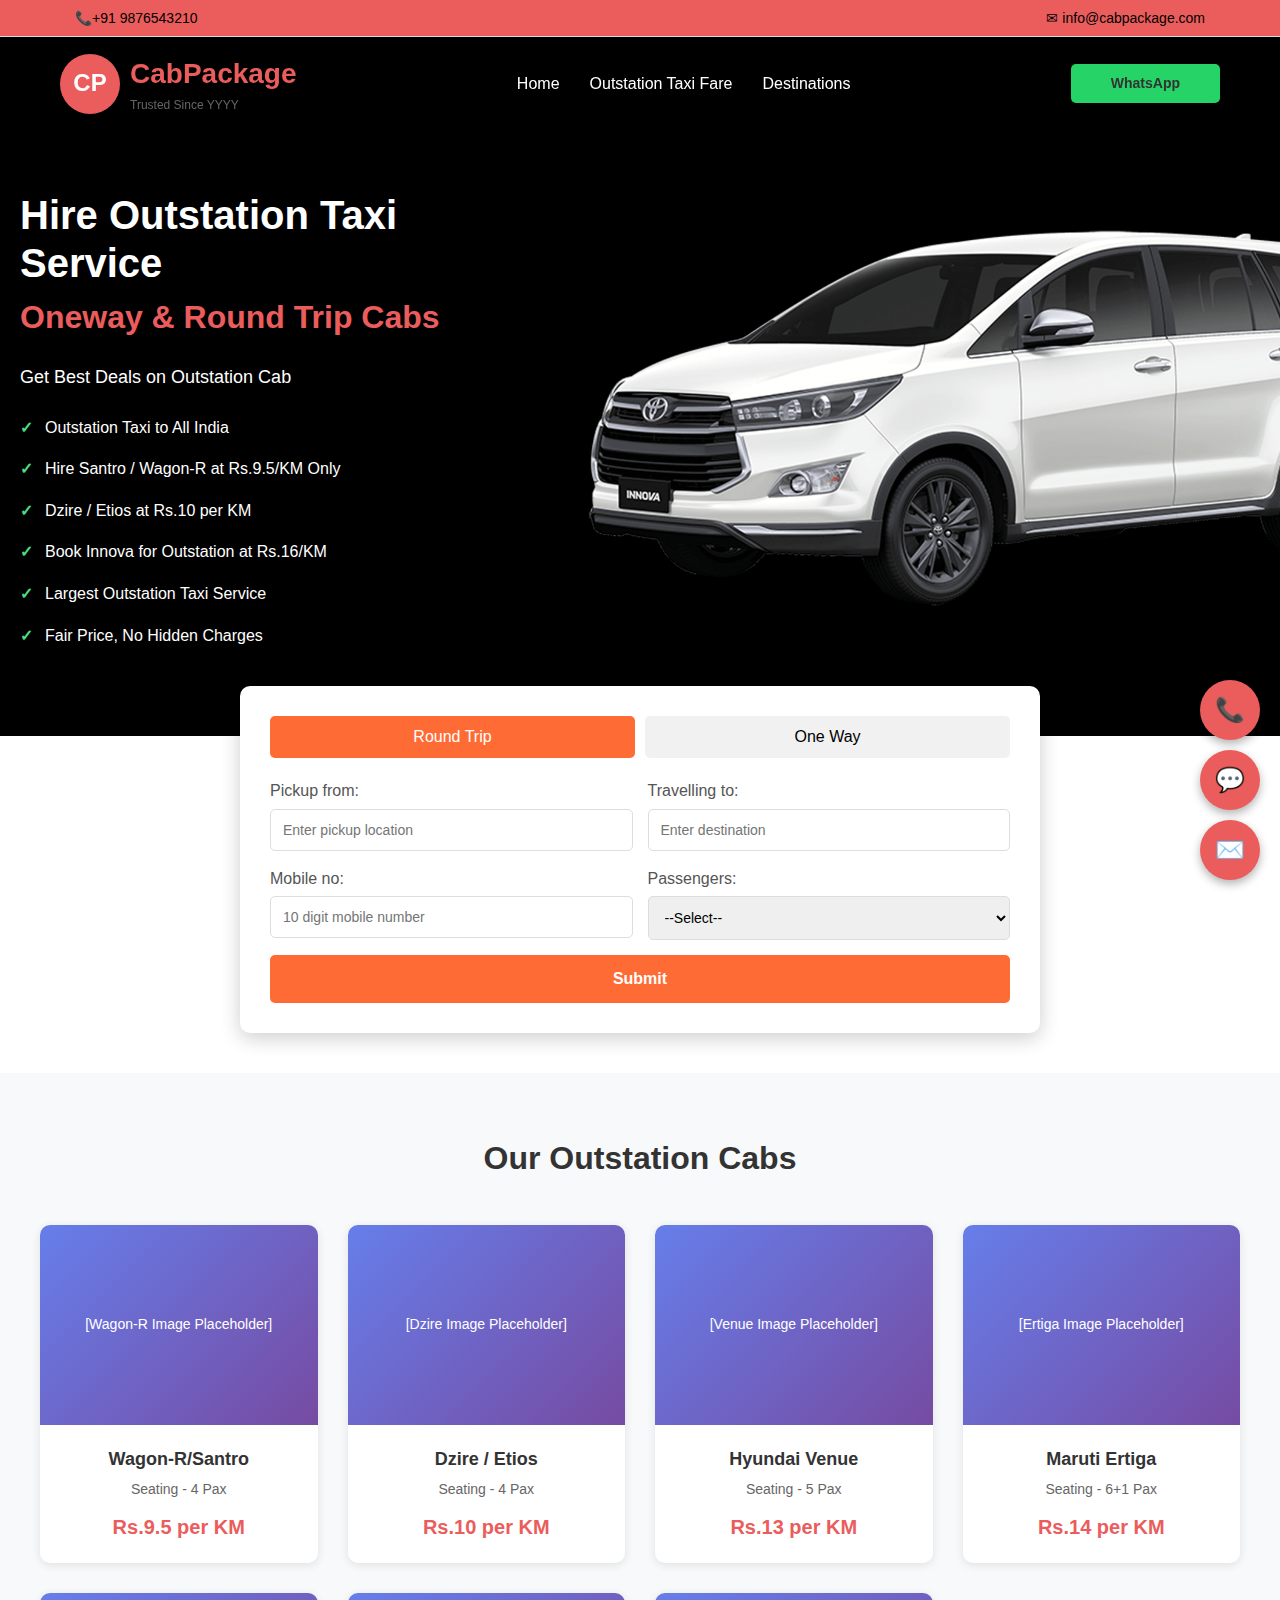
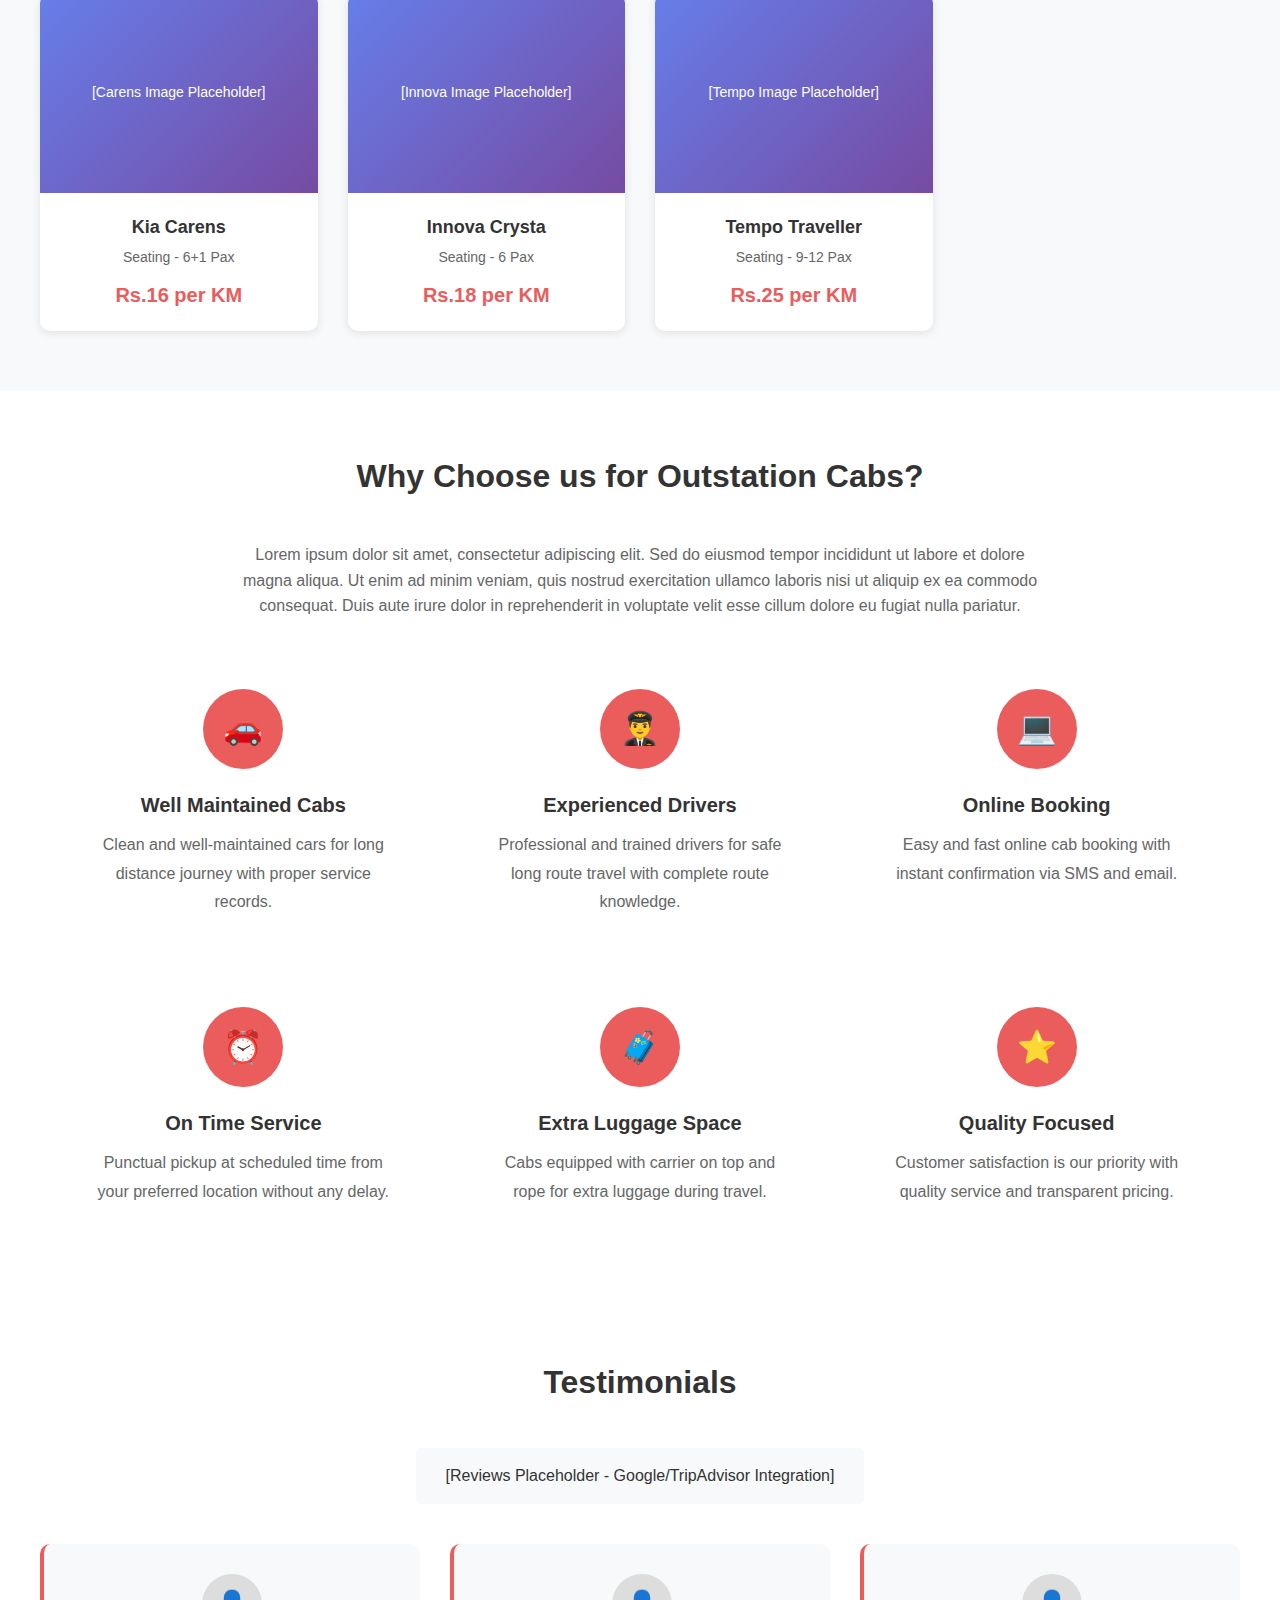
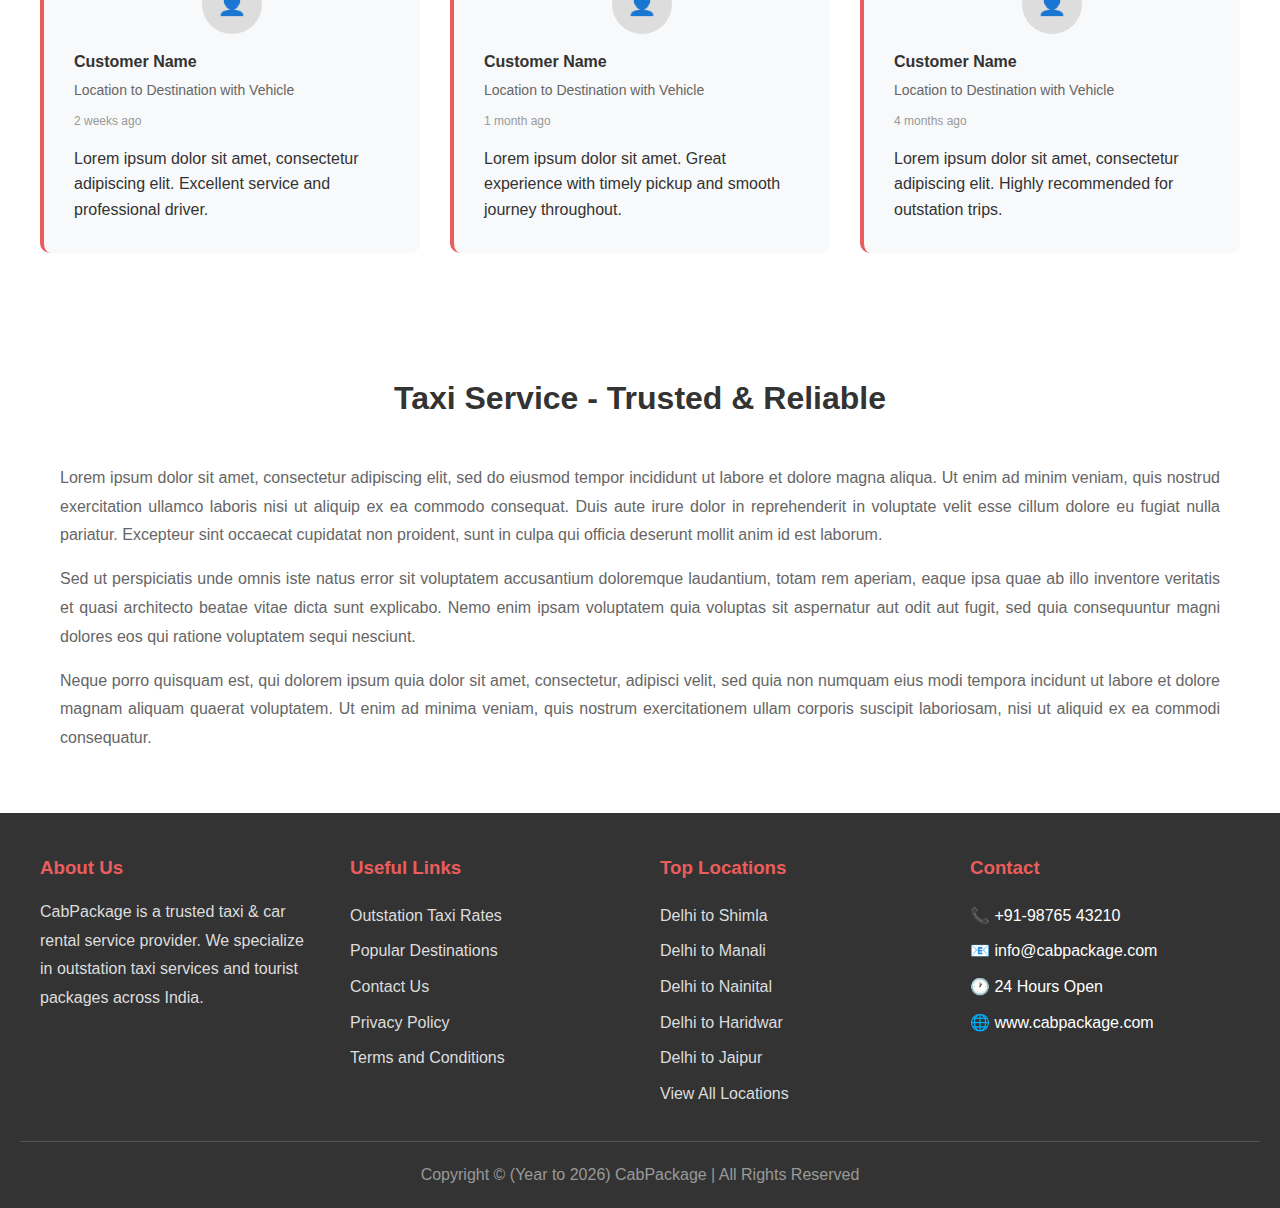
<file: index.html>
<!DOCTYPE html>
<html lang="en">
<head>
    <meta charset="UTF-8">
    <meta name="viewport" content="width=device-width, initial-scale=1.0">
    <link rel="stylesheet" href="styles.css">
    <link rel="stylesheet" href="https://cdnjs.cloudflare.com/ajax/libs/animate.css/4.1.1/animate.min.css">
    <script src="scripts.js"></script>
    <title>CabPackage - Taxi Service</title>
</head>
<body>
    <!-- Top Contact Bar -->
    <div class="top-bar">
        <div class="container">
            <div>
                <a href="tel:+919876543210">📞+91 9876543210</a>
            </div>
            <div>
                <a href="mailto:info@cabpackage.com">✉ info@cabpackage.com</a>
            </div>
        </div>
    </div>

    <!-- Header -->
    <header>
        <div class="header-content">
            <div class="logo">
                <div class="logo-placeholder">CP</div>
                <div>
                    <div class="brand-name">CabPackage</div>
                    <div class="tagline">Trusted Since YYYY</div>
                </div>
            </div>
            <nav>
                <ul>
                    <li><a href="index.html">Home</a></li>
                    <li><a href="taxi_fare.html">Outstation Taxi Fare</a></li>
                    <li><a href="#destinations">Destinations</a></li>
                </ul>
            </nav>
            <div class="phone-placeholder">WhatsApp</div>
        </div>
    </header>

    <!-- Hero Section -->
    <section class="hero" id="home">
        <div class="hero-content">
            <div class="hero-text">
                <h1 class="hero_text_heading">Hire Outstation Taxi Service</h1>
                <h2 class="hero_text_subheading">Oneway & Round Trip Cabs</h2>
                <p style="font-size: 18px; margin-top: 20px; margin-bottom: -5px;">Get Best Deals on Outstation Cab</p>
                <ul>
                    <li>Outstation Taxi to All India</li>
                    <li>Hire Santro / Wagon-R at Rs.9.5/KM Only</li>
                    <li>Dzire / Etios at Rs.10 per KM</li>
                    <li>Book Innova for Outstation at Rs.16/KM</li>
                    <li>Largest Outstation Taxi Service</li>
                    <li>Fair Price, No Hidden Charges</li>
                </ul>
            </div>
            <div class="hero-image">
                <div class="car-placeholder">
                    <img src="Img/Hero_Image.png" alt="" class="hero_image">
                </div>
            </div>
        </div>
    </section>

    <!-- Booking Form -->
    <div class="booking-form">
        <div class="tab-buttons">
            <button class="tab-btn active" onclick="switchTab('round')">Round Trip</button>
            <button class="tab-btn" onclick="switchTab('oneway')">One Way</button>
        </div>

        <div id="round-trip" class="tab-content active">
            <form>
                <div class="form-row">
                    <div class="form-group">
                        <label>Pickup from:</label>
                        <input type="text" placeholder="Enter pickup location" required>
                    </div>
                    <div class="form-group">
                        <label>Travelling to:</label>
                        <input type="text" placeholder="Enter destination" required>
                    </div>
                </div>
                <div class="form-row">
                    <div class="form-group">
                        <label>Mobile no:</label>
                        <input type="tel" placeholder="10 digit mobile number" required>
                    </div>
                    <div class="form-group">
                        <label>Passengers:</label>
                        <select required>
                            <option>--Select--</option>
                            <option>1 Passenger</option>
                            <option>2 Passengers</option>
                            <option>3 Passengers</option>
                            <option>4 Passengers</option>
                            <option>5 Passengers</option>
                            <option>6 Passengers</option>
                            <option>7 Passengers</option>
                            <option>More than 7</option>
                        </select>
                    </div>
                </div>
                <button type="submit" class="submit-btn">Submit</button>
            </form>
        </div>

        <div id="one-way" class="tab-content">
            <form>
                <div class="form-row">
                    <div class="form-group">
                        <label>Pickup from:</label>
                        <input type="text" placeholder="Enter pickup location" required>
                    </div>
                    <div class="form-group">
                        <label>Drop Location:</label>
                        <input type="text" placeholder="Enter drop location" required>
                    </div>
                </div>
                <div class="form-row">
                    <div class="form-group">
                        <label>Travel Date:</label>
                        <input type="date" required>
                    </div>
                    <div class="form-group">
                        <label>Mobile no:</label>
                        <input type="tel" placeholder="10 digit mobile number" required>
                    </div>
                </div>
                <div class="form-row">
                    <div class="form-group">
                        <label>Passengers:</label>
                        <select required>
                            <option>--Select--</option>
                            <option>1 Passenger</option>
                            <option>2 Passengers</option>
                            <option>3 Passengers</option>
                            <option>4 Passengers</option>
                            <option>5 Passengers</option>
                            <option>6 Passengers</option>
                            <option>7 Passengers</option>
                            <option>More than 7</option>
                        </select>
                    </div>
                </div>
                <button type="submit" class="submit-btn">Submit</button>
            </form>
        </div>
    </div>

    <!-- Vehicles Section -->
    <section class="vehicles">
        <h2 class="section-title">Our Outstation Cabs</h2>
        <div class="vehicle-grid">
            <div class="vehicle-card">
                <div class="vehicle-image">[Wagon-R Image Placeholder]</div>
                <div class="vehicle-info">
                    <div class="vehicle-name">Wagon-R/Santro</div>
                    <div class="vehicle-capacity">Seating - 4 Pax</div>
                    <div class="vehicle-price">Rs.9.5 per KM</div>
                </div>
            </div>
            <div class="vehicle-card">
                <div class="vehicle-image">[Dzire Image Placeholder]</div>
                <div class="vehicle-info">
                    <div class="vehicle-name">Dzire / Etios</div>
                    <div class="vehicle-capacity">Seating - 4 Pax</div>
                    <div class="vehicle-price">Rs.10 per KM</div>
                </div>
            </div>
            <div class="vehicle-card">
                <div class="vehicle-image">[Venue Image Placeholder]</div>
                <div class="vehicle-info">
                    <div class="vehicle-name">Hyundai Venue</div>
                    <div class="vehicle-capacity">Seating - 5 Pax</div>
                    <div class="vehicle-price">Rs.13 per KM</div>
                </div>
            </div>
            <div class="vehicle-card">
                <div class="vehicle-image">[Ertiga Image Placeholder]</div>
                <div class="vehicle-info">
                    <div class="vehicle-name">Maruti Ertiga</div>
                    <div class="vehicle-capacity">Seating - 6+1 Pax</div>
                    <div class="vehicle-price">Rs.14 per KM</div>
                </div>
            </div>
            <div class="vehicle-card">
                <div class="vehicle-image">[Carens Image Placeholder]</div>
                <div class="vehicle-info">
                    <div class="vehicle-name">Kia Carens</div>
                    <div class="vehicle-capacity">Seating - 6+1 Pax</div>
                    <div class="vehicle-price">Rs.16 per KM</div>
                </div>
            </div>
            <div class="vehicle-card">
                <div class="vehicle-image">[Innova Image Placeholder]</div>
                <div class="vehicle-info">
                    <div class="vehicle-name">Innova Crysta</div>
                    <div class="vehicle-capacity">Seating - 6 Pax</div>
                    <div class="vehicle-price">Rs.18 per KM</div>
                </div>
            </div>
            <div class="vehicle-card">
                <div class="vehicle-image">[Tempo Image Placeholder]</div>
                <div class="vehicle-info">
                    <div class="vehicle-name">Tempo Traveller</div>
                    <div class="vehicle-capacity">Seating - 9-12 Pax</div>
                    <div class="vehicle-price">Rs.25 per KM</div>
                </div>
            </div>
        </div>
    </section>

    <!-- Why Choose Us -->
    <section class="why-choose">
        <h2 class="section-title">Why Choose us for Outstation Cabs?</h2>
        <div style="max-width: 800px; margin: 20px auto; text-align: center; color: #666;">
            <p>Lorem ipsum dolor sit amet, consectetur adipiscing elit. Sed do eiusmod tempor incididunt ut labore et dolore magna aliqua. Ut enim ad minim veniam, quis nostrud exercitation ullamco laboris nisi ut aliquip ex ea commodo consequat. Duis aute irure dolor in reprehenderit in voluptate velit esse cillum dolore eu fugiat nulla pariatur.</p>
        </div>
        <div class="features-grid">
            <div class="feature-card">
                <div class="feature-icon">🚗</div>
                <div class="feature-title">Well Maintained Cabs</div>
                <div class="feature-desc">Clean and well-maintained cars for long distance journey with proper service records.</div>
            </div>
            <div class="feature-card">
                <div class="feature-icon">👨‍✈️</div>
                <div class="feature-title">Experienced Drivers</div>
                <div class="feature-desc">Professional and trained drivers for safe long route travel with complete route knowledge.</div>
            </div>
            <div class="feature-card">
                <div class="feature-icon">💻</div>
                <div class="feature-title">Online Booking</div>
                <div class="feature-desc">Easy and fast online cab booking with instant confirmation via SMS and email.</div>
            </div>
            <div class="feature-card">
                <div class="feature-icon">⏰</div>
                <div class="feature-title">On Time Service</div>
                <div class="feature-desc">Punctual pickup at scheduled time from your preferred location without any delay.</div>
            </div>
            <div class="feature-card">
                <div class="feature-icon">🧳</div>
                <div class="feature-title">Extra Luggage Space</div>
                <div class="feature-desc">Cabs equipped with carrier on top and rope for extra luggage during travel.</div>
            </div>
            <div class="feature-card">
                <div class="feature-icon">⭐</div>
                <div class="feature-title">Quality Focused</div>
                <div class="feature-desc">Customer satisfaction is our priority with quality service and transparent pricing.</div>
            </div>
        </div>
    </section>

    <!-- Testimonials -->
    <section class="testimonials">
        <h2 class="section-title">Testimonials</h2>
        <div style="text-align: center; margin-bottom: 30px;">
            <div style="display: inline-block; background: #f8f9fa; padding: 15px 30px; border-radius: 5px;">
                [Reviews Placeholder - Google/TripAdvisor Integration]
            </div>
        </div>
        <div class="testimonial-grid">
            <div class="testimonial-card">
                <div class="review-placeholder">👤</div>
                <div class="reviewer-name">Customer Name</div>
                <div class="review-route">Location to Destination with Vehicle</div>
                <div class="review-time">2 weeks ago</div>
                <p>Lorem ipsum dolor sit amet, consectetur adipiscing elit. Excellent service and professional driver.</p>
            </div>
            <div class="testimonial-card">
                <div class="review-placeholder">👤</div>
                <div class="reviewer-name">Customer Name</div>
                <div class="review-route">Location to Destination with Vehicle</div>
                <div class="review-time">1 month ago</div>
                <p>Lorem ipsum dolor sit amet. Great experience with timely pickup and smooth journey throughout.</p>
            </div>
            <div class="testimonial-card">
                <div class="review-placeholder">👤</div>
                <div class="reviewer-name">Customer Name</div>
                <div class="review-route">Location to Destination with Vehicle</div>
                <div class="review-time">4 months ago</div>
                <p>Lorem ipsum dolor sit amet, consectetur adipiscing elit. Highly recommended for outstation trips.</p>
            </div>
        </div>
    </section>

    <!-- About/Description -->
    <section style="padding: 60px 20px; max-width: 1200px; margin: 0 auto;">
        <h2 class="section-title">Taxi Service - Trusted & Reliable</h2>
        <div style="color: #666; line-height: 1.8; text-align: justify;">
            <p style="margin-bottom: 15px;">Lorem ipsum dolor sit amet, consectetur adipiscing elit, sed do eiusmod tempor incididunt ut labore et dolore magna aliqua. Ut enim ad minim veniam, quis nostrud exercitation ullamco laboris nisi ut aliquip ex ea commodo consequat. Duis aute irure dolor in reprehenderit in voluptate velit esse cillum dolore eu fugiat nulla pariatur. Excepteur sint occaecat cupidatat non proident, sunt in culpa qui officia deserunt mollit anim id est laborum.</p>
            
            <p style="margin-bottom: 15px;">Sed ut perspiciatis unde omnis iste natus error sit voluptatem accusantium doloremque laudantium, totam rem aperiam, eaque ipsa quae ab illo inventore veritatis et quasi architecto beatae vitae dicta sunt explicabo. Nemo enim ipsam voluptatem quia voluptas sit aspernatur aut odit aut fugit, sed quia consequuntur magni dolores eos qui ratione voluptatem sequi nesciunt.</p>
            
            <p>Neque porro quisquam est, qui dolorem ipsum quia dolor sit amet, consectetur, adipisci velit, sed quia non numquam eius modi tempora incidunt ut labore et dolore magnam aliquam quaerat voluptatem. Ut enim ad minima veniam, quis nostrum exercitationem ullam corporis suscipit laboriosam, nisi ut aliquid ex ea commodi consequatur.</p>
        </div>
    </section>

    <!-- Footer -->
    <footer>
        <div class="footer-content">
            <div class="footer-section">
                <h3>About Us</h3>
                <p style="color: #ddd; line-height: 1.8;">
                    CabPackage is a trusted taxi & car rental service provider. We specialize in outstation taxi services and tourist packages across India.
                </p>
            </div>
            <div class="footer-section">
                <h3>Useful Links</h3>
                <ul>
                    <li><a href="#fare">Outstation Taxi Rates</a></li>
                    <li><a href="#destinations">Popular Destinations</a></li>
                    <li><a href="#contact">Contact Us</a></li>
                    <li><a href="#">Privacy Policy</a></li>
                    <li><a href="#">Terms and Conditions</a></li>
                </ul>
            </div>
            <div class="footer-section">
                <h3>Top Locations</h3>
                <ul>
                    <li><a href="#">Delhi to Shimla</a></li>
                    <li><a href="#">Delhi to Manali</a></li>
                    <li><a href="#">Delhi to Nainital</a></li>
                    <li><a href="#">Delhi to Haridwar</a></li>
                    <li><a href="#">Delhi to Jaipur</a></li>
                    <li><a href="#">View All Locations</a></li>
                </ul>
            </div>
            <div class="footer-section">
                <h3>Contact</h3>
                <ul>
                    <li>📞 +91-98765 43210</li>
                    <li>📧 info@cabpackage.com</li>
                    <li>🕐 24 Hours Open</li>
                    <li>🌐 www.cabpackage.com</li>
                </ul>
            </div>
        </div>
        <div class="footer-bottom">
            <p>Copyright © (Year to 2026) CabPackage | All Rights Reserved</p>
        </div>
    </footer>

    <!-- Floating Action Buttons -->
    <div class="floating-buttons">
        <a href="tel:+919876543210" class="float-btn" title="Call Now">📞</a>
        <a href="https://wa.me/919876543210" class="float-btn" title="WhatsApp" target="_blank">💬</a>
        <a href="#" class="float-btn" title="Enquiry" onclick="alert('Enquiry form would open here')">✉️</a>
    </div>
</body>
</html>
</file>
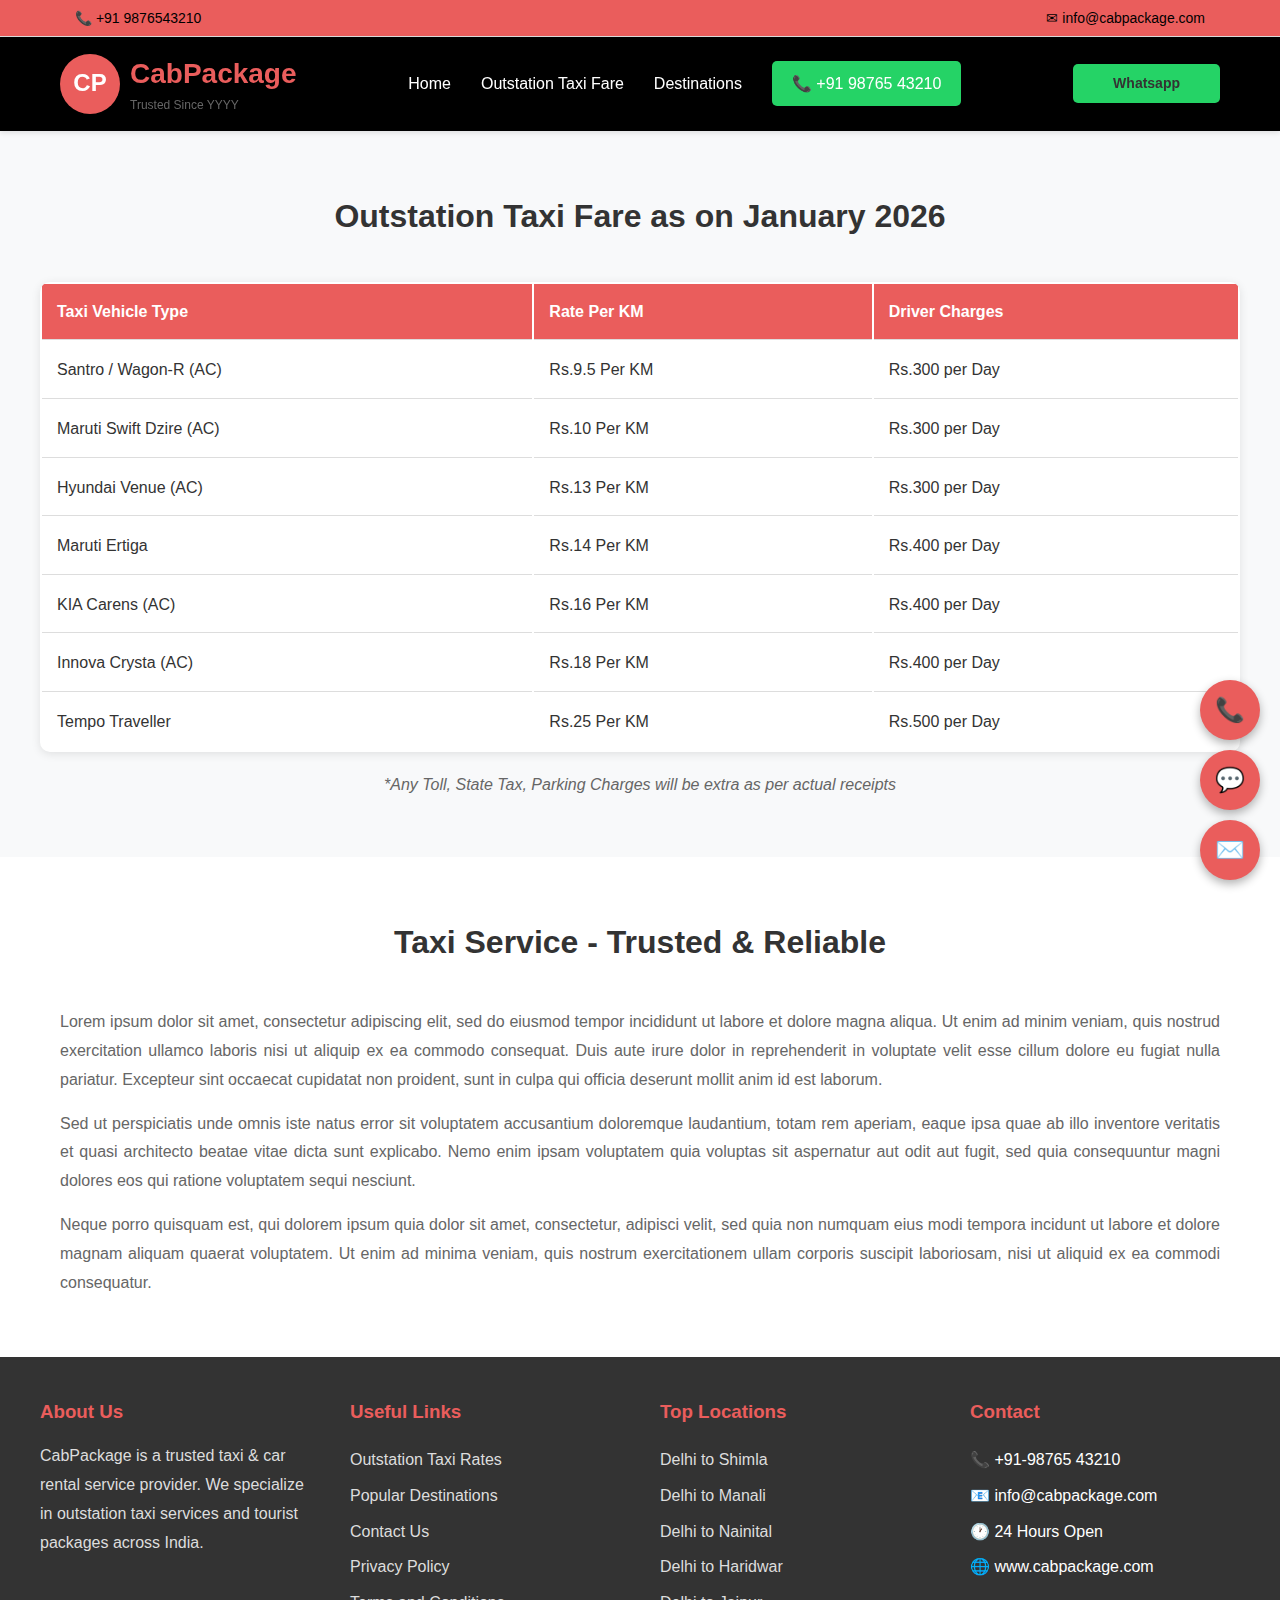
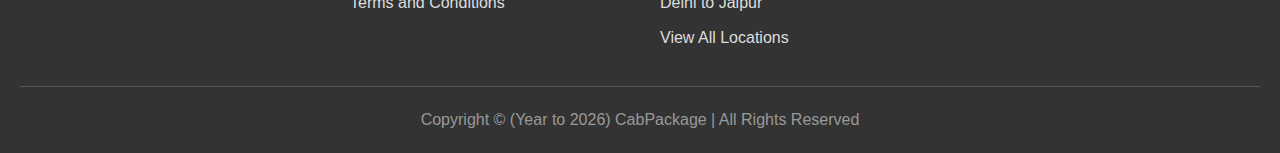
<file: taxi_fare.html>
<!DOCTYPE html>
<html lang="en">
<head>
    <meta charset="UTF-8">
    <meta name="viewport" content="width=device-width, initial-scale=1.0">
    <link rel="stylesheet" href="styles.css">
    <link rel="stylesheet" href="https://cdnjs.cloudflare.com/ajax/libs/animate.css/4.1.1/animate.min.css">
    <script src="scripts.js"></script>
    <title>CabPackage - Taxi Service</title>
</head>
<body>
    <!-- Top Contact Bar -->
    <div class="top-bar">
        <div class="container">
            <div>
                <a href="tel:+919876543210">📞 +91 9876543210</a>
            </div>
            <div>
                <a href="mailto:info@cabpackage.com">✉ info@cabpackage.com</a>
            </div>
        </div>
    </div>

    <!-- Header -->
    <header>
        <div class="header-content">
            <div class="logo">
                <div class="logo-placeholder">CP</div>
                <div>
                    <div class="brand-name">CabPackage</div>
                    <div class="tagline">Trusted Since YYYY</div>
                </div>
            </div>
            <nav>
                <ul>
                    <li><a href="index.html">Home</a></li>
                    <li><a href="taxi_fare.html">Outstation Taxi Fare</a></li>
                    <li><a href="#destinations">Destinations</a></li>
                    <li><a href="tel:+919876543210" class="phone-btn">📞 +91 98765 43210</a></li>
                </ul>
            </nav>
            <div class="phone-placeholder">Whatsapp</div>
        </div>
    </header>


    <!-- Fare Table -->
    <section class="fare-table-section" id="fare">
        <div class="container">
            <h2 class="section-title">Outstation Taxi Fare as on January 2026</h2>
            <table>
                <thead>
                    <tr>
                        <th>Taxi Vehicle Type</th>
                        <th>Rate Per KM</th>
                        <th>Driver Charges</th>
                    </tr>
                </thead>
                <tbody>
                    <tr>
                        <td>Santro / Wagon-R (AC)</td>
                        <td>Rs.9.5 Per KM</td>
                        <td>Rs.300 per Day</td>
                    </tr>
                    <tr>
                        <td>Maruti Swift Dzire (AC)</td>
                        <td>Rs.10 Per KM</td>
                        <td>Rs.300 per Day</td>
                    </tr>
                    <tr>
                        <td>Hyundai Venue (AC)</td>
                        <td>Rs.13 Per KM</td>
                        <td>Rs.300 per Day</td>
                    </tr>
                    <tr>
                        <td>Maruti Ertiga</td>
                        <td>Rs.14 Per KM</td>
                        <td>Rs.400 per Day</td>
                    </tr>
                    <tr>
                        <td>KIA Carens (AC)</td>
                        <td>Rs.16 Per KM</td>
                        <td>Rs.400 per Day</td>
                    </tr>
                    <tr>
                        <td>Innova Crysta (AC)</td>
                        <td>Rs.18 Per KM</td>
                        <td>Rs.400 per Day</td>
                    </tr>
                    <tr>
                        <td>Tempo Traveller</td>
                        <td>Rs.25 Per KM</td>
                        <td>Rs.500 per Day</td>
                    </tr>
                </tbody>
            </table>
            <p style="text-align: center; margin-top: 20px; color: #666; font-style: italic;">
                *Any Toll, State Tax, Parking Charges will be extra as per actual receipts
            </p>
        </div>
    </section>


    <!-- About/Description -->
    <section style="padding: 60px 20px; max-width: 1200px; margin: 0 auto;">
        <h2 class="section-title">Taxi Service - Trusted & Reliable</h2>
        <div style="color: #666; line-height: 1.8; text-align: justify;">
            <p style="margin-bottom: 15px;">Lorem ipsum dolor sit amet, consectetur adipiscing elit, sed do eiusmod tempor incididunt ut labore et dolore magna aliqua. Ut enim ad minim veniam, quis nostrud exercitation ullamco laboris nisi ut aliquip ex ea commodo consequat. Duis aute irure dolor in reprehenderit in voluptate velit esse cillum dolore eu fugiat nulla pariatur. Excepteur sint occaecat cupidatat non proident, sunt in culpa qui officia deserunt mollit anim id est laborum.</p>
            
            <p style="margin-bottom: 15px;">Sed ut perspiciatis unde omnis iste natus error sit voluptatem accusantium doloremque laudantium, totam rem aperiam, eaque ipsa quae ab illo inventore veritatis et quasi architecto beatae vitae dicta sunt explicabo. Nemo enim ipsam voluptatem quia voluptas sit aspernatur aut odit aut fugit, sed quia consequuntur magni dolores eos qui ratione voluptatem sequi nesciunt.</p>
            
            <p>Neque porro quisquam est, qui dolorem ipsum quia dolor sit amet, consectetur, adipisci velit, sed quia non numquam eius modi tempora incidunt ut labore et dolore magnam aliquam quaerat voluptatem. Ut enim ad minima veniam, quis nostrum exercitationem ullam corporis suscipit laboriosam, nisi ut aliquid ex ea commodi consequatur.</p>
        </div>
    </section>

    <!-- Footer -->
    <footer>
        <div class="footer-content">
            <div class="footer-section">
                <h3>About Us</h3>
                <p style="color: #ddd; line-height: 1.8;">
                    CabPackage is a trusted taxi & car rental service provider. We specialize in outstation taxi services and tourist packages across India.
                </p>
            </div>
            <div class="footer-section">
                <h3>Useful Links</h3>
                <ul>
                    <li><a href="#fare">Outstation Taxi Rates</a></li>
                    <li><a href="#destinations">Popular Destinations</a></li>
                    <li><a href="#contact">Contact Us</a></li>
                    <li><a href="#">Privacy Policy</a></li>
                    <li><a href="#">Terms and Conditions</a></li>
                </ul>
            </div>
            <div class="footer-section">
                <h3>Top Locations</h3>
                <ul>
                    <li><a href="#">Delhi to Shimla</a></li>
                    <li><a href="#">Delhi to Manali</a></li>
                    <li><a href="#">Delhi to Nainital</a></li>
                    <li><a href="#">Delhi to Haridwar</a></li>
                    <li><a href="#">Delhi to Jaipur</a></li>
                    <li><a href="#">View All Locations</a></li>
                </ul>
            </div>
            <div class="footer-section">
                <h3>Contact</h3>
                <ul>
                    <li>📞 +91-98765 43210</li>
                    <li>📧 info@cabpackage.com</li>
                    <li>🕐 24 Hours Open</li>
                    <li>🌐 www.cabpackage.com</li>
                </ul>
            </div>
        </div>
        <div class="footer-bottom">
            <p>Copyright © (Year to 2026) CabPackage | All Rights Reserved</p>
        </div>
    </footer>

    <!-- Floating Action Buttons -->
    <div class="floating-buttons">
        <a href="tel:+919876543210" class="float-btn" title="Call Now">📞</a>
        <a href="https://wa.me/919876543210" class="float-btn" title="WhatsApp" target="_blank">💬</a>
        <a href="#" class="float-btn" title="Enquiry" onclick="alert('Enquiry form would open here')">✉️</a>
    </div>
</body>
</html>
</file>
<file: styles.css>
* {
    margin: 0;
    padding: 0;
    box-sizing: border-box;
}

body {
    font-family: Arial, sans-serif;
    line-height: 1.6;
    color: #333;
}

/* Top Contact Bar */
.top-bar {
    background: #EA5D5C;
    padding: 5px 0;
    border-bottom: 1px solid #ddd;
}

.top-bar .container {
    max-width: 1200px;
    margin: 0 auto;
    padding: 0 20px;
    display: flex;
    justify-content: space-between;
    align-items: center;
    flex-wrap: wrap;
}

.top-bar a {
    color: black;
    text-decoration: none;
    margin: 0 15px;
    font-size: 14px;
}

/* Header */
header {
    background: black;
    box-shadow: 0 2px 5px rgba(0,0,0,0.1);
    position: sticky;
    top: 0;
    z-index: 1000;
}

.header-content {
    max-width: 1200px;
    margin: 0 auto;
    padding: 15px 20px;
    display: flex;
    justify-content: space-between;
    align-items: center;
}

.logo {
    display: flex;
    align-items: center;
    gap: 10px;
}

.logo-placeholder {
    width: 60px;
    height: 60px;
    background: #EA5D5C;
    border-radius: 50%;
    display: flex;
    align-items: center;
    justify-content: center;
    color: white;
    font-weight: bold;
    font-size: 24px;
}

.brand-name {
    font-size: 28px;
    font-weight: bold;
    color: #EA5D5C;
}

.tagline {
    font-size: 12px;
    color: #666;
}

nav ul {
    list-style: none;
    display: flex;
    gap: 30px;
    align-items: center;
}

nav a {
    text-decoration: none;
    color: white;
    font-weight: 500;
    transition: color 0.3s;
}

nav a:hover {
    color: #ff6b35;
}

.phone-btn {
    background: #25D366;
    color: white !important;
    padding: 10px 20px;
    border-radius: 5px;
    display: flex;
    align-items: center;
    gap: 5px;
}

.phone-placeholder {
    background: #25D366;
    color: #333;
    padding: 8px 40px;
    border-radius: 5px;
    font-weight: bold;
    font-size: 14px;
}

/* Hero Section */
.hero {
    background: black;
    color: white;
    padding: 60px 20px;
    text-align: center;
}

.hero-content {
    max-width: 1500px;
    margin: 0 auto;
    display: grid;
    grid-template-columns: 1.5fr 2fr;
    gap: 40px;
    align-items: center;
}


.hero-text h1 {
    font-size: 2.5rem;
    margin-bottom: 20px;
    line-height: 1.2;
    text-align: left;
}

.hero-text h2 {
    font-size: 2rem;
    color: #EA5D5C;
    text-align: left;
    margin-top: -15px;
}

.hero-text p {
    text-align: left;
}

.hero-text ul {
    text-align: left;
    list-style: none;
    margin: 20px 0;
}

.hero-text li {
    padding: 8px 0;
    padding-left: 25px;
    position: relative;
}

.hero-text li:before {
    content: "✓";
    position: absolute;
    left: 0;
    color: #4ade80;
    font-weight: bold;
}

.hero-image {
    display: flex;
    align-items: center;
    justify-content: center;
}

.car-placeholder {
    width: 500px;
    max-width: 100%;
    height: auto;
    border-radius: 10px;
    display: flex;
    align-items: center;
    justify-content: center;
    font-size: 18px;
    animation: fadeInRight;
    animation-duration: 2s;
    
}

.hero_image {
    object-fit: contain;
    width: 1000px;
    max-width: 200%;
}

/* Booking Form */
.booking-form {
    background: white;
    max-width: 800px;
    margin: -50px auto 40px;
    padding: 30px;
    border-radius: 10px;
    box-shadow: 0 5px 20px rgba(0,0,0,0.2);
    position: relative;
}

.tab-buttons {
    display: flex;
    gap: 10px;
    margin-bottom: 20px;
}

.tab-btn {
    flex: 1;
    padding: 12px 20px;
    border: none;
    background: #f1f1f1;
    cursor: pointer;
    border-radius: 5px;
    font-size: 16px;
    transition: all 0.3s;
}

.tab-btn.active {
    background: #ff6b35;
    color: white;
}

.tab-content {
    display: none;
}

.tab-content.active {
    display: block;
}

.form-row {
    display: grid;
    grid-template-columns: 1fr 1fr;
    gap: 15px;
    margin-bottom: 15px;
}

.form-group {
    display: flex;
    flex-direction: column;
}

.form-group label {
    margin-bottom: 5px;
    font-weight: 500;
    color: #555;
}

.form-group input,
.form-group select {
    padding: 12px;
    border: 1px solid #ddd;
    border-radius: 5px;
    font-size: 14px;
}

.submit-btn {
    width: 100%;
    padding: 15px;
    background: #ff6b35;
    color: white;
    border: none;
    border-radius: 5px;
    font-size: 16px;
    font-weight: bold;
    cursor: pointer;
    transition: background 0.3s;
}

.submit-btn:hover {
    background: #e55a2b;
}

/* Vehicle Section */
.vehicles {
    padding: 60px 20px;
    background: #f8f9fa;
}

.section-title {
    text-align: center;
    font-size: 32px;
    margin-bottom: 40px;
    color: #333;
}

.vehicle-grid {
    max-width: 1200px;
    margin: 0 auto;
    display: grid;
    grid-template-columns: repeat(auto-fit, minmax(250px, 1fr));
    gap: 30px;
}

.vehicle-card {
    background: white;
    border-radius: 10px;
    overflow: hidden;
    box-shadow: 0 2px 10px rgba(0,0,0,0.1);
    transition: transform 0.3s;
}

.vehicle-card:hover {
    transform: translateY(-5px);
}

.vehicle-image {
    width: 100%;
    height: 200px;
    background: linear-gradient(135deg, #667eea 0%, #764ba2 100%);
    display: flex;
    align-items: center;
    justify-content: center;
    color: white;
    font-size: 14px;
}

.vehicle-info {
    padding: 20px;
    text-align: center;
}

.vehicle-name {
    font-size: 18px;
    font-weight: bold;
    margin-bottom: 5px;
}

.vehicle-capacity {
    color: #666;
    font-size: 14px;
    margin-bottom: 10px;
}

.vehicle-price {
    color: #EA5D5C;
    font-size: 20px;
    font-weight: bold;
}

/* Why Choose Us */
.why-choose {
    padding: 60px 20px;
    max-width: 1200px;
    margin: 0 auto;
}

.features-grid {
    display: grid;
    grid-template-columns: repeat(auto-fit, minmax(300px, 1fr));
    gap: 30px;
    margin-top: 40px;
}

.feature-card {
    text-align: center;
    padding: 30px;
}

.feature-icon {
    width: 80px;
    height: 80px;
    background: #EA5D5C;
    border-radius: 50%;
    display: flex;
    align-items: center;
    justify-content: center;
    margin: 0 auto 20px;
    color: white;
    font-size: 32px;
}

.feature-title {
    font-size: 20px;
    font-weight: bold;
    margin-bottom: 10px;
}

.feature-desc {
    color: #666;
    line-height: 1.8;
}

/* Fare Table */
.fare-table-section {
    padding: 60px 20px;
    background: #f8f9fa;
}

.container {
    max-width: 1200px;
    margin: 0 auto;
}

table {
    width: 100%;
    background: white;
    border-radius: 10px;
    overflow: hidden;
    box-shadow: 0 2px 10px rgba(0,0,0,0.1);
}

th, td {
    padding: 15px;
    text-align: left;
    border-bottom: 1px solid #ddd;
}

th {
    background: #EA5D5C;
    color: white;
    font-weight: bold;
}

tr:last-child td {
    border-bottom: none;
}

tr:hover {
    background: #f8f9fa;
}

/* Testimonials */
.testimonials {
    padding: 60px 20px;
    background: white;
}

.testimonial-grid {
    max-width: 1200px;
    margin: 40px auto 0;
    display: grid;
    grid-template-columns: repeat(auto-fit, minmax(300px, 1fr));
    gap: 30px;
}

.testimonial-card {
    background: #f8f9fa;
    padding: 30px;
    border-radius: 10px;
    border-left: 4px solid #EA5D5C;
}

.review-placeholder {
    width: 60px;
    height: 60px;
    background: #ddd;
    border-radius: 50%;
    margin: 0 auto 15px;
    display: flex;
    align-items: center;
    justify-content: center;
    font-size: 24px;
    color: #666;
}

.reviewer-name {
    font-weight: bold;
    margin-bottom: 5px;
}

.review-route {
    color: #666;
    font-size: 14px;
    margin-bottom: 10px;
}

.review-time {
    color: #999;
    font-size: 12px;
    margin-bottom: 15px;
}

/* Footer */
footer {
    background: #333;
    color: white;
    padding: 40px 20px 20px;
}

.footer-content {
    max-width: 1200px;
    margin: 0 auto;
    display: grid;
    grid-template-columns: repeat(auto-fit, minmax(250px, 1fr));
    gap: 40px;
    margin-bottom: 30px;
}

.footer-section h3 {
    color: #EA5D5C;
    margin-bottom: 15px;
}

.footer-section ul {
    list-style: none;
}

.footer-section ul li {
    padding: 5px 0;
}

.footer-section a {
    color: #ddd;
    text-decoration: none;
    transition: color 0.3s;
}

.footer-section a:hover {
    color: #ff6b35;
}

.footer-bottom {
    text-align: center;
    padding-top: 20px;
    border-top: 1px solid #555;
    color: #999;
}

/* Floating Buttons */
.floating-buttons {
    position: fixed;
    bottom: 20px;
    right: 20px;
    display: flex;
    flex-direction: column;
    gap: 10px;
    z-index: 999;
}

.float-btn {
    width: 60px;
    height: 60px;
    border-radius: 50%;
    background: #EA5D5C;
    color: white;
    display: flex;
    align-items: center;
    justify-content: center;
    cursor: pointer;
    box-shadow: 0 4px 10px rgba(0,0,0,0.3);
    transition: transform 0.3s;
    text-decoration: none;
    font-size: 24px;
}

.float-btn:hover {
    transform: scale(1.1);
}

/* Mobile Menu Toggle */
.menu-toggle {
    display: none;
    background: none;
    border: none;
    color: white;
    font-size: 28px;
    cursor: pointer;
    padding: 5px;
}

/* ============================================
   RESPONSIVE MOBILE STYLES
   ============================================ */

/* Tablet and below */
@media (max-width: 1024px) {
    .section-title {
        font-size: 28px;
    }
    
    .features-grid {
        grid-template-columns: repeat(auto-fit, minmax(250px, 1fr));
    }
    
    .vehicle-grid {
        grid-template-columns: repeat(auto-fit, minmax(200px, 1fr));
    }
    
    .hero_image {
        width: 500px;
    }
}

/* Mobile devices */
@media (max-width: 768px) {
    /* Top Bar */
    .top-bar .container {
        flex-direction: column;
        gap: 5px;
        text-align: center;
    }
    
    .top-bar a {
        margin: 5px;
        font-size: 12px;
    }
    
    /* Header */
    .header-content {
        flex-wrap: wrap;
        gap: 15px;
    }
    
    .logo {
        flex: 1;
    }
    
    .logo-placeholder {
        width: 50px;
        height: 50px;
        font-size: 20px;
    }
    
    .brand-name {
        font-size: 22px;
    }
    
    .menu-toggle {
        display: block;
    }
    
    nav {
        width: 100%;
        order: 3;
    }
    
    nav ul {
        display: none;
        flex-direction: column;
        width: 100%;
        gap: 0;
        background: #222;
        padding: 10px 0;
        border-radius: 5px;
    }
    
    nav ul.active {
        display: flex;
    }
    
    nav ul li {
        width: 100%;
        text-align: center;
        border-bottom: 1px solid #444;
    }
    
    nav ul li:last-child {
        border-bottom: none;
    }
    
    nav a {
        display: block;
        padding: 15px;
    }
    
    .phone-btn {
        margin: 10px;
    }
    
    .phone-placeholder {
        font-size: 12px;
        padding: 6px 10px;
    }
    
    /* Hero Section */
    .hero {
        padding: 40px 15px;
    }
    
    .hero-content {
        grid-template-columns: 1fr;
        gap: 30px;
    }
    
    .hero-text h1 {
        font-size: 28px;
    }

    .hero-text h2 {
        font-size: 24px;
    }
    
    .hero-text p {
        font-size: 16px !important;
    }
    
    .hero-text ul {
        font-size: 14px;
    }
    
    .car-placeholder {
        width: 100%;
        max-width: 100%;
        height: auto;
    }

    .hero_image {
        width: 400px;
    }
    
    /* Booking Form */
    .booking-form {
        margin: -30px 15px 30px;
        padding: 20px;
    }
    
    .form-row {
        grid-template-columns: 1fr;
        gap: 10px;
    }
    
    .tab-btn {
        font-size: 14px;
        padding: 10px;
    }
    
    /* Section Titles */
    .section-title {
        font-size: 24px;
        padding: 0 10px;
    }
    
    /* Vehicles */
    .vehicles {
        padding: 40px 15px;
    }
    
    .vehicle-grid {
        grid-template-columns: 1fr;
        gap: 20px;
    }
    
    /* Features */
    .why-choose {
        padding: 40px 15px;
    }
    
    .features-grid {
        grid-template-columns: 1fr;
        gap: 20px;
    }
    
    .feature-card {
        padding: 20px;
    }
    
    .feature-icon {
        width: 60px;
        height: 60px;
        font-size: 24px;
    }
    
    /* Table - Make scrollable */
    .fare-table-section {
        padding: 40px 15px;
    }
    
    .fare-table-section .container {
        overflow-x: auto;
    }
    
    table {
        min-width: 500px;
    }
    
    th, td {
        padding: 10px;
        font-size: 14px;
    }
    
    /* Testimonials */
    .testimonials {
        padding: 40px 15px;
    }
    
    .testimonial-grid {
        grid-template-columns: 1fr;
        gap: 20px;
    }
    
    .testimonial-card {
        padding: 20px;
    }
    
    /* Footer */
    footer {
        padding: 30px 15px 15px;
    }
    
    .footer-content {
        grid-template-columns: 1fr;
        gap: 30px;
    }
    
    .footer-section {
        text-align: center;
    }
    
    /* Floating Buttons - Make smaller on mobile */
    .floating-buttons {
        bottom: 15px;
        right: 15px;
        gap: 8px;
    }
    
    .float-btn {
        width: 50px;
        height: 50px;
        font-size: 20px;
    }
}

/* Small mobile devices */
@media (max-width: 480px) {
    .hero-text h1 {
        font-size: 24px;
    }
    
    .section-title {
        font-size: 20px;
    }
    
    .booking-form {
        padding: 15px;
    }
    
    .feature-title {
        font-size: 18px;
    }
    
    .vehicle-name {
        font-size: 16px;
    }
    
    .vehicle-price {
        font-size: 18px;
    }
}

/* Landscape orientation fixes */
@media (max-width: 768px) and (orientation: landscape) {
    .hero {
        padding: 30px 15px;
    }
    
    .hero-text h1 {
        font-size: 24px;
    }
}
</file>
